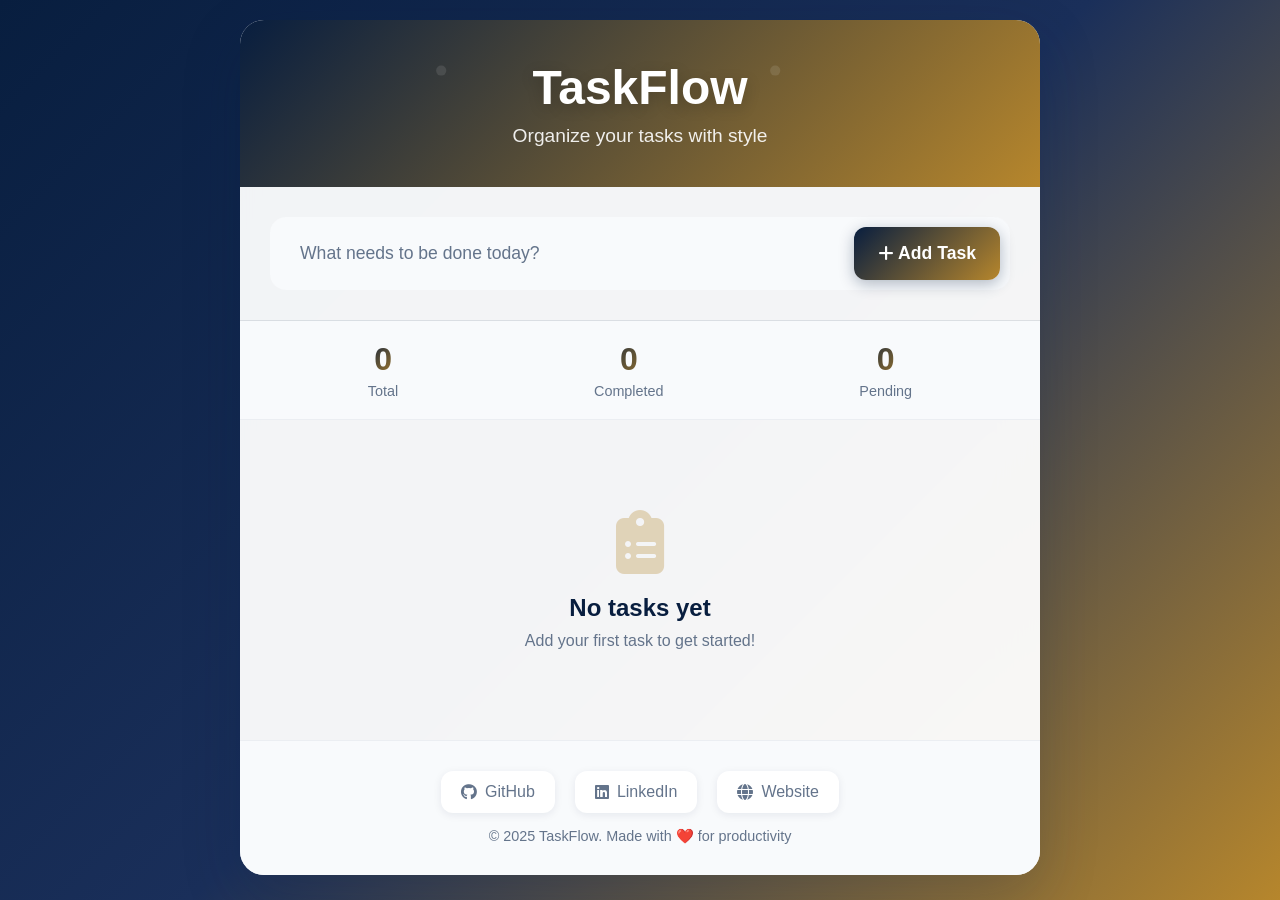
<file: index.html>
<!DOCTYPE html>
<html lang="en">
<head>
    <meta charset="UTF-8">
    <meta name="viewport" content="width=device-width, initial-scale=1.0">
    <title>TaskFlow - Modern To-Do Manager</title>
    <link rel="stylesheet" href="https://cdnjs.cloudflare.com/ajax/libs/font-awesome/6.4.0/css/all.min.css">
    <link rel="stylesheet" href="./styles.css">
</head>
<body>
    <div class="container">
        <header class="header">
            <h1>TaskFlow</h1>
            <p>Organize your tasks with style</p>
        </header>

        <div class="input-section">
            <div class="input-container">
                <input type="text" id="taskInput" placeholder="What needs to be done today?">
                <button class="add-btn" onclick="addTask()">
                    <i class="fas fa-plus"></i> Add Task
                </button>
            </div>
        </div>

        <div class="stats">
            <div class="stat-item">
                <div class="stat-number" id="totalTasks">0</div>
                <div class="stat-label">Total</div>
            </div>
            <div class="stat-item">
                <div class="stat-number" id="completedTasks">0</div>
                <div class="stat-label">Completed</div>
            </div>
            <div class="stat-item">
                <div class="stat-number" id="pendingTasks">0</div>
                <div class="stat-label">Pending</div>
            </div>
        </div>

        <div class="tasks-section">
            <div class="empty-state" id="emptyState">
                <i class="fas fa-clipboard-list"></i>
                <h3>No tasks yet</h3>
                <p>Add your first task to get started!</p>
            </div>
            <div id="tasksList"></div>
        </div>

        <footer class="footer">
            <div class="social-links">
                <a href="https://github.com/yourusername" class="social-link github" target="_blank">
                    <i class="fab fa-github"></i>
                    GitHub
                </a>
                <a href="https://linkedin.com/in/yourusername" class="social-link linkedin" target="_blank">
                    <i class="fab fa-linkedin"></i>
                    LinkedIn
                </a>
                <a href="https://yourwebsite.com" class="social-link website" target="_blank">
                    <i class="fas fa-globe"></i>
                    Website
                </a>
            </div>
            <div class="copyright">
                © 2025 TaskFlow. Made with ❤️ for productivity
            </div>
        </footer>
    </div>

    <script src="./script.js"></script>
</body>
</html>
</file>
<file: styles.css>
/* TaskFlow - Modern To-Do Manager Styles */

* {
    margin: 0;
    padding: 0;
    box-sizing: border-box;
}

body {
    font-family: 'Inter', -apple-system, BlinkMacSystemFont, sans-serif;
    background: linear-gradient(135deg, #081E3F 0%, #1a2f5a 50%, #B6862C 100%);
    min-height: 100vh;
    color: #333;
    padding: 20px;
}

.container {
    max-width: 800px;
    margin: 0 auto;
    background: rgba(255, 255, 255, 0.95);
    border-radius: 24px;
    box-shadow: 0 20px 60px rgba(8, 30, 63, 0.2);
    backdrop-filter: blur(20px);
    overflow: hidden;
}

/* Header Styles */
.header {
    background: linear-gradient(135deg, #081E3F 0%, #B6862C 100%);
    padding: 40px 30px;
    text-align: center;
    position: relative;
    overflow: hidden;
}

.header::before {
    content: '';
    position: absolute;
    top: -50%;
    left: -50%;
    width: 200%;
    height: 200%;
    background: url('data:image/svg+xml,<svg xmlns="http://www.w3.org/2000/svg" viewBox="0 0 100 100"><circle cx="20" cy="20" r="2" fill="rgba(255,255,255,0.1)"/><circle cx="80" cy="40" r="1.5" fill="rgba(255,255,255,0.1)"/><circle cx="40" cy="80" r="1" fill="rgba(255,255,255,0.1)"/></svg>') repeat;
    animation: float 20s linear infinite;
}

@keyframes float {
    0% { transform: translateX(-50px) translateY(-50px); }
    100% { transform: translateX(50px) translateY(50px); }
}

.header h1 {
    font-size: 3rem;
    font-weight: 800;
    color: white;
    text-shadow: 0 4px 15px rgba(0, 0, 0, 0.2);
    margin-bottom: 10px;
    position: relative;
    z-index: 2;
}

.header p {
    color: rgba(255, 255, 255, 0.9);
    font-size: 1.2rem;
    font-weight: 300;
    position: relative;
    z-index: 2;
}

/* Input Section */
.input-section {
    padding: 30px;
    border-bottom: 1px solid rgba(8, 30, 63, 0.1);
}

.input-container {
    display: flex;
    gap: 12px;
    align-items: center;
    background: #f8fafc;
    border-radius: 16px;
    padding: 8px;
    border: 2px solid transparent;
    transition: all 0.3s ease;
}

.input-container:focus-within {
    border-color: #B6862C;
    box-shadow: 0 0 0 4px rgba(182, 134, 44, 0.15);
    background: white;
}

#taskInput {
    flex: 1;
    border: none;
    outline: none;
    padding: 16px 20px;
    font-size: 1.1rem;
    background: transparent;
    color: #333;
}

#taskInput::placeholder {
    color: #64748b;
}

.add-btn {
    background: linear-gradient(135deg, #081E3F 0%, #B6862C 100%);
    color: white;
    border: none;
    padding: 16px 24px;
    border-radius: 12px;
    font-size: 1.1rem;
    font-weight: 600;
    cursor: pointer;
    transition: all 0.3s ease;
    box-shadow: 0 4px 15px rgba(8, 30, 63, 0.3);
}

.add-btn:hover {
    transform: translateY(-2px);
    box-shadow: 0 8px 25px rgba(8, 30, 63, 0.4);
    background: linear-gradient(135deg, #0a2249 0%, #c99532 100%);
}

.add-btn:active {
    transform: translateY(0);
}

/* Stats Section */
.stats {
    padding: 20px 30px;
    background: #f8fafc;
    display: flex;
    justify-content: space-around;
    text-align: center;
    border-bottom: 1px solid rgba(8, 30, 63, 0.05);
}

.stat-item {
    display: flex;
    flex-direction: column;
    gap: 5px;
}

.stat-number {
    font-size: 2rem;
    font-weight: 800;
    background: linear-gradient(135deg, #081E3F 0%, #B6862C 100%);
    -webkit-background-clip: text;
    -webkit-text-fill-color: transparent;
    background-clip: text;
}

.stat-label {
    font-size: 0.9rem;
    color: #64748b;
    font-weight: 500;
}

/* Tasks Section */
.tasks-section {
    padding: 30px;
    min-height: 300px;
}

.empty-state {
    text-align: center;
    padding: 60px 20px;
    color: #64748b;
}

.empty-state i {
    font-size: 4rem;
    margin-bottom: 20px;
    opacity: 0.3;
    color: #B6862C;
}

.empty-state h3 {
    font-size: 1.5rem;
    margin-bottom: 10px;
    color: #081E3F;
}

/* Task Items */
.task-item {
    background: white;
    border-radius: 16px;
    padding: 20px;
    margin-bottom: 16px;
    box-shadow: 0 4px 12px rgba(8, 30, 63, 0.08);
    border: 1px solid rgba(8, 30, 63, 0.1);
    display: flex;
    align-items: center;
    gap: 16px;
    transition: all 0.3s ease;
    animation: slideIn 0.3s ease;
}

@keyframes slideIn {
    from {
        opacity: 0;
        transform: translateY(20px);
    }
    to {
        opacity: 1;
        transform: translateY(0);
    }
}

.task-item:hover {
    transform: translateY(-2px);
    box-shadow: 0 8px 25px rgba(8, 30, 63, 0.15);
    border-color: rgba(182, 134, 44, 0.2);
}

.task-item.completed {
    opacity: 0.7;
    background: #f1f5f9;
}

.task-checkbox {
    width: 24px;
    height: 24px;
    border: 2px solid #cbd5e1;
    border-radius: 8px;
    cursor: pointer;
    display: flex;
    align-items: center;
    justify-content: center;
    transition: all 0.2s ease;
    flex-shrink: 0;
}

.task-checkbox:hover {
    border-color: #B6862C;
}

.task-checkbox.checked {
    background: linear-gradient(135deg, #081E3F 0%, #B6862C 100%);
    border-color: #B6862C;
}

.task-checkbox.checked::after {
    content: '✓';
    color: white;
    font-weight: bold;
    font-size: 14px;
}

.task-text {
    flex: 1;
    font-size: 1.1rem;
    color: #334155;
    transition: all 0.3s ease;
}

.task-text.completed {
    text-decoration: line-through;
    color: #94a3b8;
}

.delete-btn {
    background: #fecaca;
    color: #660B05;
    border: none;
    padding: 12px;
    border-radius: 10px;
    cursor: pointer;
    font-size: 1rem;
    transition: all 0.2s ease;
    flex-shrink: 0;
}

.delete-btn:hover {
    background: #fee2e2;
    color: #660B05;
    transform: scale(1.1);
}

/* Footer */
.footer {
    padding: 30px;
    text-align: center;
    background: #f8fafc;
    border-top: 1px solid rgba(8, 30, 63, 0.05);
}

.social-links {
    display: flex;
    justify-content: center;
    gap: 20px;
    margin-bottom: 15px;
}

.social-link {
    display: flex;
    align-items: center;
    gap: 8px;
    padding: 12px 20px;
    background: white;
    color: #64748b;
    text-decoration: none;
    border-radius: 12px;
    transition: all 0.3s ease;
    box-shadow: 0 2px 8px rgba(8, 30, 63, 0.08);
    font-weight: 500;
}

.social-link:hover {
    transform: translateY(-2px);
    box-shadow: 0 6px 20px rgba(8, 30, 63, 0.15);
    color: #334155;
}

.social-link.github:hover {
    background: #333;
    color: white;
}

.social-link.linkedin:hover {
    background: #0077b5;
    color: white;
}

.social-link.website:hover {
    background: linear-gradient(135deg, #081E3F 0%, #B6862C 100%);
    color: white;
}

.copyright {
    color: #64748b;
    font-size: 0.9rem;
    margin-top: 15px;
}

/* Responsive Design */
@media (max-width: 768px) {
    body {
        padding: 10px;
    }

    .header h1 {
        font-size: 2rem;
    }

    .header p {
        font-size: 1rem;
    }

    .input-container {
        flex-direction: column;
        align-items: stretch;
    }

    .add-btn {
        width: 100%;
        padding: 16px;
    }

    .stats {
        flex-direction: column;
        gap: 20px;
    }

    .social-links {
        flex-direction: column;
        align-items: center;
    }

    .social-link {
        width: 200px;
        justify-content: center;
    }

    .task-item {
        padding: 16px;
    }
}

@media (max-width: 480px) {
    .container {
        border-radius: 16px;
    }

    .header {
        padding: 30px 20px;
    }

    .input-section, .tasks-section {
        padding: 20px;
    }
}
</file>
